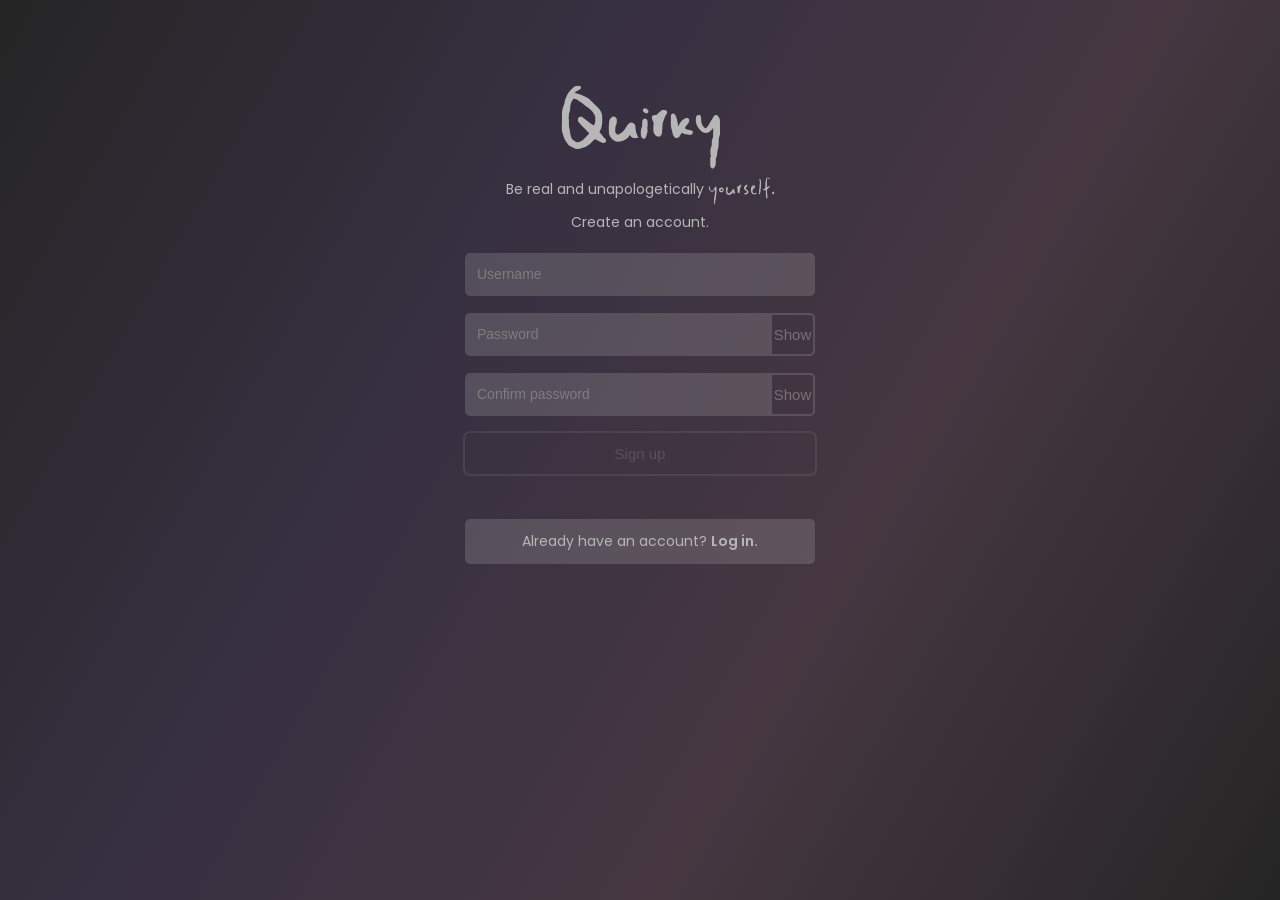
<file: index.html>
<!DOCTYPE html>
<html lang="en">
    <head>
        <meta charset="UTF-8">
        <meta name="viewport" content="width=device-width, initial-scale=1.0">
        <title>Quirky: Sign Up</title>
        <link rel="stylesheet" href="styles.css">
    </head>

    <body>

        <main>

            <div class="container">

                <div class="headerText">
                    <h1 id="head1">Quirky</h1>

                    <p class="description">Be real and unapologetically <span>yourself.</span></p>
                    <p>Create an account.</p>
                </div>

                <form class="signUpForm">

                    <input type="text" id="signUpUsername" placeholder="Username" name="username" required>

                    <div class="showPassword">

                        <input type="password" class="password" id="signUpPassword" placeholder="Password" name="signUpPassword" required>

                        <button type="button" class="showPasswordBtn btn1">Show</button>
                        
                    </div>

                    <div class="showPassword">

                        <div id="passCheck">
                            <input type="password" class="password" id="confirmPassword" placeholder="Confirm password" name="confirmPassword" required>

                            <span id="guide"></span>
                        </div>

                        <button type="button" class="showPasswordBtn btn2">Show</button>

                    </div>

                    <button id="signUpBtn" disabled>Sign up</button>

                </form>

            </div> 

        </main>

        <footer class="footer">

            <p>
                Already have an account? <a href="login.html" class="link">Log in.</a>
            </p>
            
        </footer>

        <script src="script.js" defer></script>
    </body>

</html>
</file>
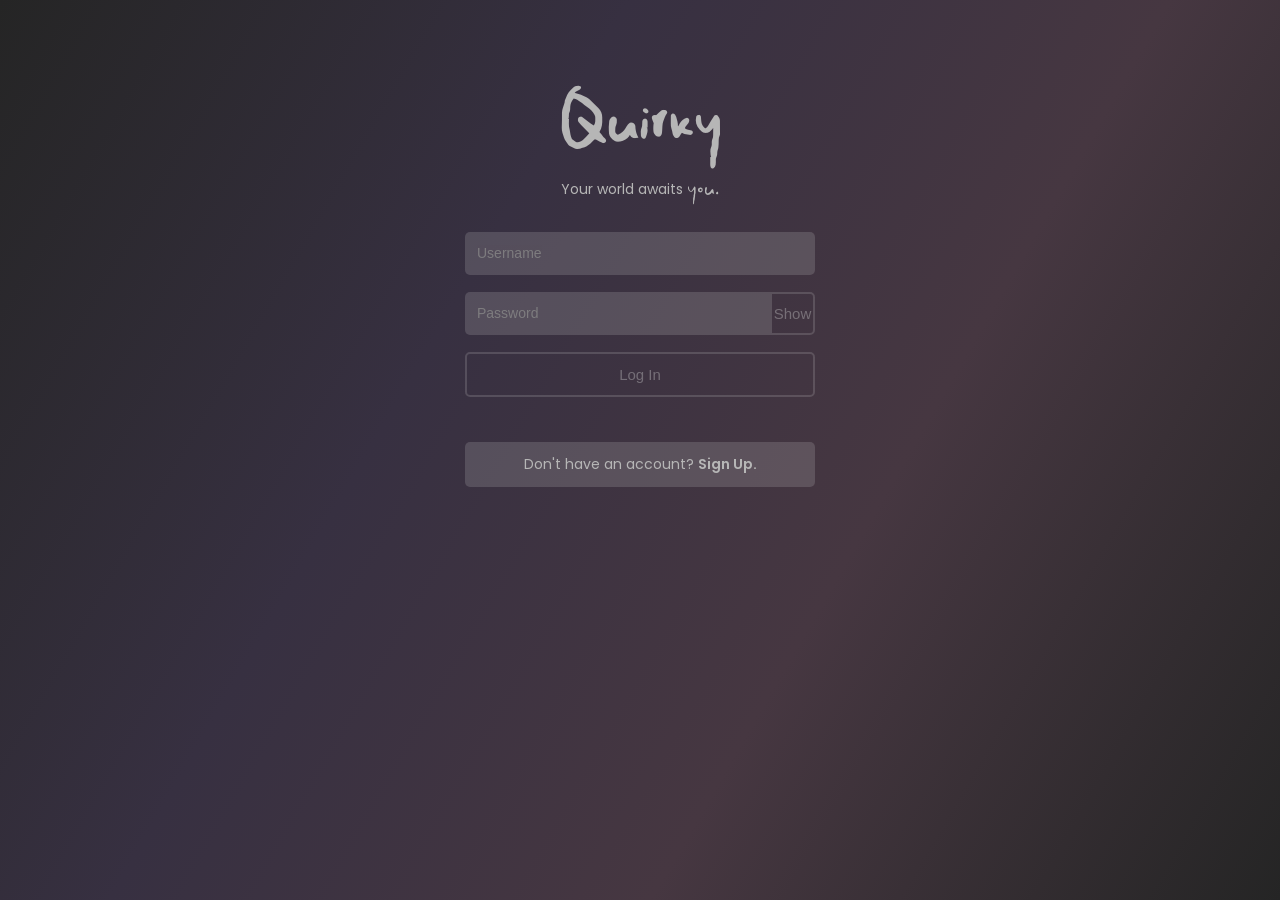
<file: login.html>
<!DOCTYPE html>
<html lang="en">
    <head>
        <meta charset="UTF-8">
        <meta name="viewport" content="width=device-width, initial-scale=1.0">
        <title>Quirky: Login</title>
        <link rel="stylesheet" href="styles.css">
    </head>

    <body>

        <main>

            <div class="container">
                <div class="headerText">
                    <h1 id="head1">Quirky</h1>

                    <p class="description">Your world awaits <span>you.</span></p>
                </div>
                <form class="loginForm">

                    <input type="text" id="loginUsername" placeholder="Username" name="username" required>

                    <div class="showPassword">

                        <div id="infoCheck">
                            <input type="password" class="password" id="loginPassword" placeholder="Password" name="loginPassword" required>

                            <span id="guide"></span>
                        </div>

                        <button type="button" class="showPasswordBtn btn3">Show</button>

                    </div>

                    <button id="loginBtn">Log In</button>

                </form>

            </div>

        </main>

        <footer class="footer">

            <p>
                Don't have an account? <a href="index.html" class="link">Sign Up.</a>
            </p>

        </footer>

        <script src="script.js" defer></script>
    </body>

</html>
</file>
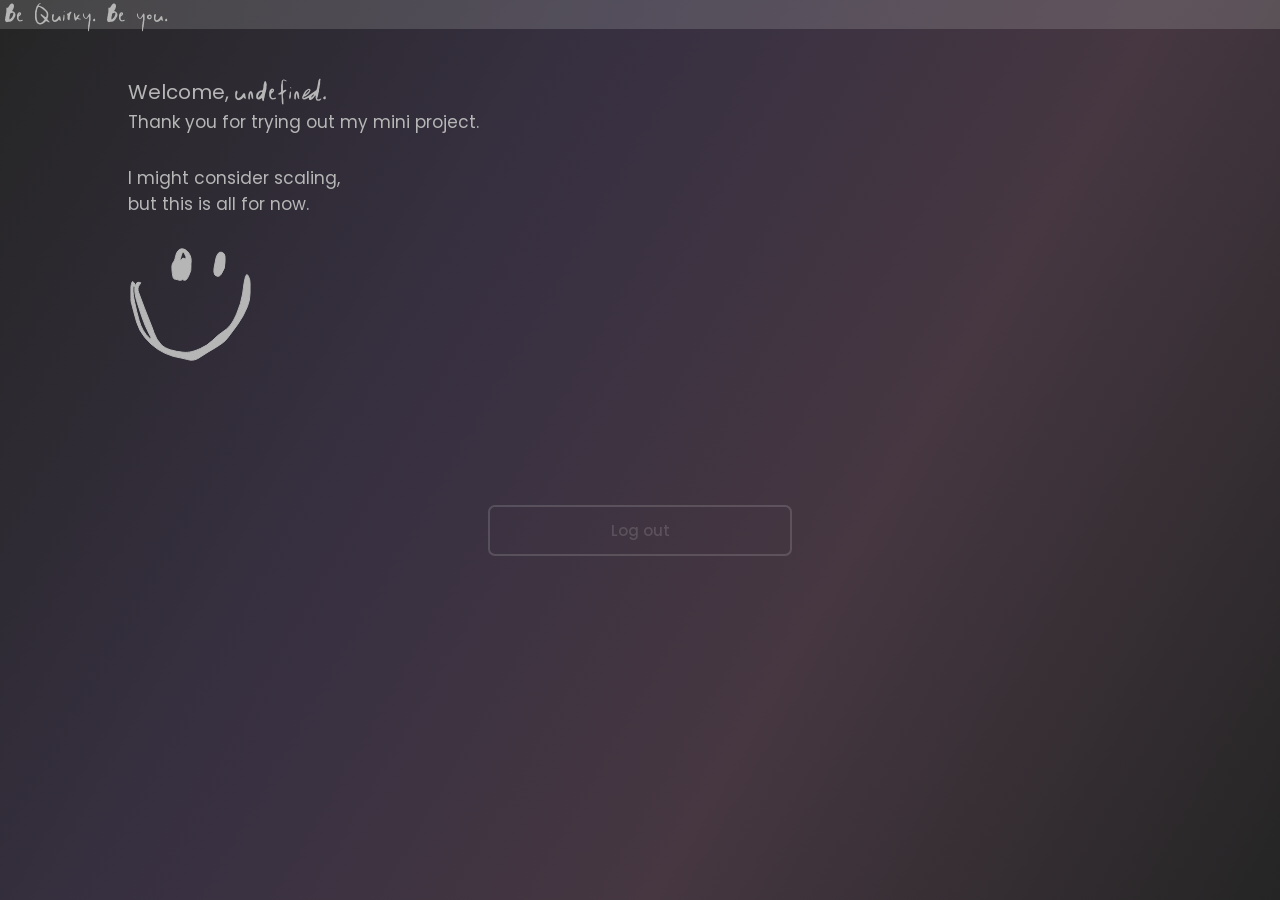
<file: welcome.html>
<!DOCTYPE html>
<html lang="en">
<head>
    <meta charset="UTF-8">
    <meta name="viewport" content="width=device-width, initial-scale=1.0">
    <title>Quirky</title>
    <link rel="stylesheet" href="styles.css">
</head>
<body>

    <header>
        <span class="header">Be Quirky. Be you.</span>
    </header>

    <main class="welcome">
        <p>
            <span class="greetUser">
                Welcome, <span id="welcomeName"></span><br>
            </span>
            Thank you for trying out my mini project.  
        </p>

        <p>
            I might consider scaling,<br> 
            but this is all for now. 
        </p>

        <svg class="smiley" xmlns="http://www.w3.org/2000/svg" width="125" height="115" viewBox="0 0 125 115">
            <g>
                <path d="M6.977,39.276A16.57,16.57,0,0,0,8,37.306a2.707,2.707,0,0,1,3.014-2.024,8.617,8.617,0,0,1,1.8.573,8.753,8.753,0,0,1-.932,1.473c-2.344,2.466-2.334,5.259-1.228,8.225,1.935,5.2,3.822,10.409,5.823,15.58,2.416,6.243,4.947,12.442,7.392,18.674q1.163,2.964,2.138,6a31.468,31.468,0,0,0,7.082,11.71c2.35,2.514,5.964,4.2,9.327,5.323a65.259,65.259,0,0,0,12.467,2.387c6.251.792,11.964-1.257,17.578-3.769A38.512,38.512,0,0,0,84.333,93.6a74.283,74.283,0,0,1,11.782-9.75c6.643-4.33,9.8-10.925,12.788-17.712a83.744,83.744,0,0,0,5.7-19.16c.6-3.377.83-6.819,1.373-10.209.411-2.565.983-5.111,1.642-7.624.169-.646.935-1.136,1.427-1.7a9.067,9.067,0,0,1,1.424,1.821,16.069,16.069,0,0,1,1.614,7.132c-.132,3.325-.054,6.66-.039,9.99a34.555,34.555,0,0,1-2.7,13.373A82.908,82.908,0,0,1,109.693,77.4c-3.362,4.647-6.762,9.274-10.256,13.818-2.956,3.843-7.161,6.357-11.16,8.928-5.231,3.363-10.807,6.115-15.895,9.811-3.588,2.607-7.945,4.189-12.962,2.522-4.6-1.527-9.614-1.749-14.263-3.152a57.534,57.534,0,0,1-28.043-18.5,43.979,43.979,0,0,1-8.526-15.9C6.6,68.219,4.931,61.444,3.166,54.686a12.252,12.252,0,0,1-.194-2.963c-.034-4-.124-7.995-.009-11.987A20.568,20.568,0,0,1,3.9,35.477c.391-1.56,1.112-.6,1.693-.166A3.814,3.814,0,0,1,7,39.3c-1.095-.043-1.888.125-1.969,1.55C4.75,45.828,5.7,50.681,6.673,55.48c1.229,6.047,2.813,12.03,4.46,17.981,1.91,6.9,5.185,13.078,10.6,17.939.241.217.736.151,1.113.217a3.193,3.193,0,0,0,.075-.958,6.439,6.439,0,0,0-.516-1.36c-1.779-3.659-3.8-7.222-5.3-10.99-2.17-5.435-4.154-10.96-5.88-16.551C8.964,54.443,5.968,47.225,6.977,39.276Z"/>
                <path d="M62.916,16.949a19.276,19.276,0,0,1-2.48,12.48c-1.292,2.279-2.28,5.152-5.877,3.171-2.427,1.791-4.7-.249-7.051-.308-1.537-.039-2.318-1.018-2.539-2.517a50.52,50.52,0,0,1-.95-6.254c-.061-3.04-.66-6.1,1.69-8.939,1.344-1.627,1.491-4.239,2.194-6.4A21.91,21.91,0,0,1,48.735,5.9c2.7-5.968,8.046-4.451,10.963-1.222C62.886,8.2,63.635,12.512,62.916,16.949Zm-4.9-7.079a40.176,40.176,0,0,0-1.774-3.749c-.623-1.073-1.729-.983-2.192.185a45.419,45.419,0,0,0-1.579,5.077,14.147,14.147,0,0,0-.237,2.333c.437-.487.877-.972,1.311-1.462a2.265,2.265,0,0,1,3.076-.7C57.981,12.389,57.864,11.446,58.016,9.87Z"/>
                <path d="M97.02,13.942a19.342,19.342,0,0,1-3.886,13.3c-1.158,1.624-2.3,2.3-4.071,1.972a4.189,4.189,0,0,1-3.081-3.99,18.9,18.9,0,0,1,.086-3.989c.552-3.366,1.175-6.727,1.94-10.051A14.907,14.907,0,0,1,89.675,7.14a3.628,3.628,0,0,1,4.244-1.849A4.678,4.678,0,0,1,97,9.344c.034.33.018.665.019,1C97.021,11.508,97.02,12.673,97.02,13.942Z"/>
            </g>
        </svg>

    </main>

    <footer>
        <a href="login.html" id="logOut">Log out</a>
    </footer>

    <script src="script.js" defer></script>
</body>
</html>
</file>
<file: styles.css>
@import url('https://fonts.googleapis.com/css2?family=Poppins:wght@400;500;600;700&display=swap');

@font-face {
  font-family: 'Manic';
  src: url('assets/MANIC-Regular.otf') format('opentype');
  font-weight: normal;
  font-style: normal;
}

* {
  margin: 0;
  padding: 0;
  box-sizing: border-box;
}

html {
    font-size: 62.5%;
}

body {
    font-family: 'Poppins', Arial, sans-serif;
    font-size: 1.4rem;
    min-height: 100vh;
    background: linear-gradient(
        120deg,
        rgb(37, 37, 37) 0%,
        rgb(55, 48, 65) 35%,
        rgb(70, 55, 65) 65%,
        rgb(37, 37, 37) 100%
    );
    background-size: cover;
    color: rgb(182, 182, 182);
    display: flex;
    flex-direction: column;
    align-items: center;
    gap: 45px;
}

h1,
span:not(.greetUser) {
    font-family: 'Manic', sans-serif;
}

h1 {
    font-size: 60px;
    margin-bottom: 10px;

}
span {
    font-size: 21px;
}

.greetUser {
    font-size: 20px;
    margin-bottom: 10px;
}

#welcomeName {
    font-size: 25px;
}


.container {
    width: 350px;
    display: flex;
    flex-direction: column;
    gap: 20px;
    margin-top: 80px;
    
}

.headerText {
    text-align: center;
}

.description {
    margin-bottom: 10px;
}

form {
    /* border: 2px solid; */
    width: 100%;
    display: flex;
    flex-direction: column;
    gap: 17px;
}

input,
button:not(.showPasswordBtn),
.footer {
    padding: 12px;
    border-radius: 5px;
    border: none;
}

input {
    background-color: rgba(200, 200, 200, 0.2);
    color: rgb(182, 182, 182);
    height: 43px;
}

button {
    background: none;
    cursor: pointer;
    color: rgba(200, 200, 200, 0.4);
    font-weight: 500;
    font-size: 15px;
    transition: background-color 0.3s ease, color 0.3s ease;
    
}

button:not(.showPasswordBtn, button:disabled) {
    border: 2px solid rgba(200, 200, 200, 0.2);
}

button:active {
    transform: translateY(1px); 
    outline: none;
}

button:disabled {
    color: rgba(200, 200, 200, 0.2);
    outline: 2px solid rgba(200, 200, 200, 0.1);
    cursor: not-allowed;
}

::placeholder {
  color: rgb(136, 136, 136);  
  font-size: 14px;   
  opacity: 0.8;     
}

.footer {
    background-color: rgba(200, 200, 200, 0.2);
    width: 350px;
}

header {
    background-color: rgba(200, 200, 200, 0.2);
    width: 100%;
}

.header {
    padding: 3px 4px;
}

footer {
    text-align: center;
}

a {
    text-decoration: none;
    color: inherit;
    font-weight: 600;
}

input:hover,
input:focus {
    outline: 2px solid rgba(200, 200, 200, 0.4);
}

button:not(.showPasswordBtn, button:disabled):focus {
    border: 2px solid rgba(200, 200, 200, 0.4);
}

button:hover:not(button:disabled) {
    background-color: rgba(200, 200, 200, 0.2);
    color: rgb(140, 140, 140);
}

.showPassword {
    width: 100%;
    display: flex;
    flex-direction: row;
}

.showPasswordBtn {
    width: 45px;
    height: 43px;
    padding: 4px 0px;
    flex-shrink: 0;
    border-radius: 5px;
    border: 2px solid rgba(200, 200, 200, 0.2);
    border-top-left-radius: 0px;
    border-bottom-left-radius: 0px;
    
}

input[type="password"],
input[type="text"] {
    flex-grow: 1;
}

.password {
    border-top-right-radius: 0px;
    border-bottom-right-radius: 0px;
    flex-shrink: 0;
}


#passCheck,
#infoCheck {
    display: flex;
    flex-direction: column;
    flex-grow: 1;
}

a:hover {
    text-decoration: underline;
}

a:active {
    color: rgba(200, 200, 200, 0.2);
}

.welcome {
    width: 80%;
    font-size: 17px; 
    display: flex;
    flex-direction: column;
    gap: 30px;
    
}

.quirky {
    font-size: 22px;
}

#logOut {
    display: inline-block;  
    width: 300px;
    background: none;
    cursor: pointer;
    color: rgba(200, 200, 200, 0.2);
    text-decoration: none;
    font-weight: 500;
    font-size: 15px;
    transition: background-color 0.3s ease, color 0.3s ease;
    padding: 12px;
    border-radius: 5px;
    outline: 2px solid rgba(200, 200, 200, 0.2);
    margin-top: 100px;
}

#logOut:hover {
    background-color: rgba(200, 200, 200, 0.2);
    color: rgb(140, 140, 140);
}


#guide {
    font-family: 'Poppins', Arial, sans-serif;
    font-size: inherit;
}

.smiley g path {
    stroke: currentColor;
    fill: currentColor;
}


@media (max-width: 800px) {

    form {
        align-items: center;
    }

    input:not(.password),
    button,
    footer,
    .showPassword {
        width: 300px;
        max-width: 300px;
    }

    

    h1 {
        font-size: 50px;
    }

}

@media (max-width: 480px) {


    .footer,
    #logOut {
        position: fixed;
        bottom: 0;
        left: 0;
        min-width: 100%;
        border-radius: 0;
    }

    p,
    span:not(#welcomeName) {
        font-size: 15px !important;
    }

    #welcomeName {
        font-size: 18px;
    }

}
</file>
